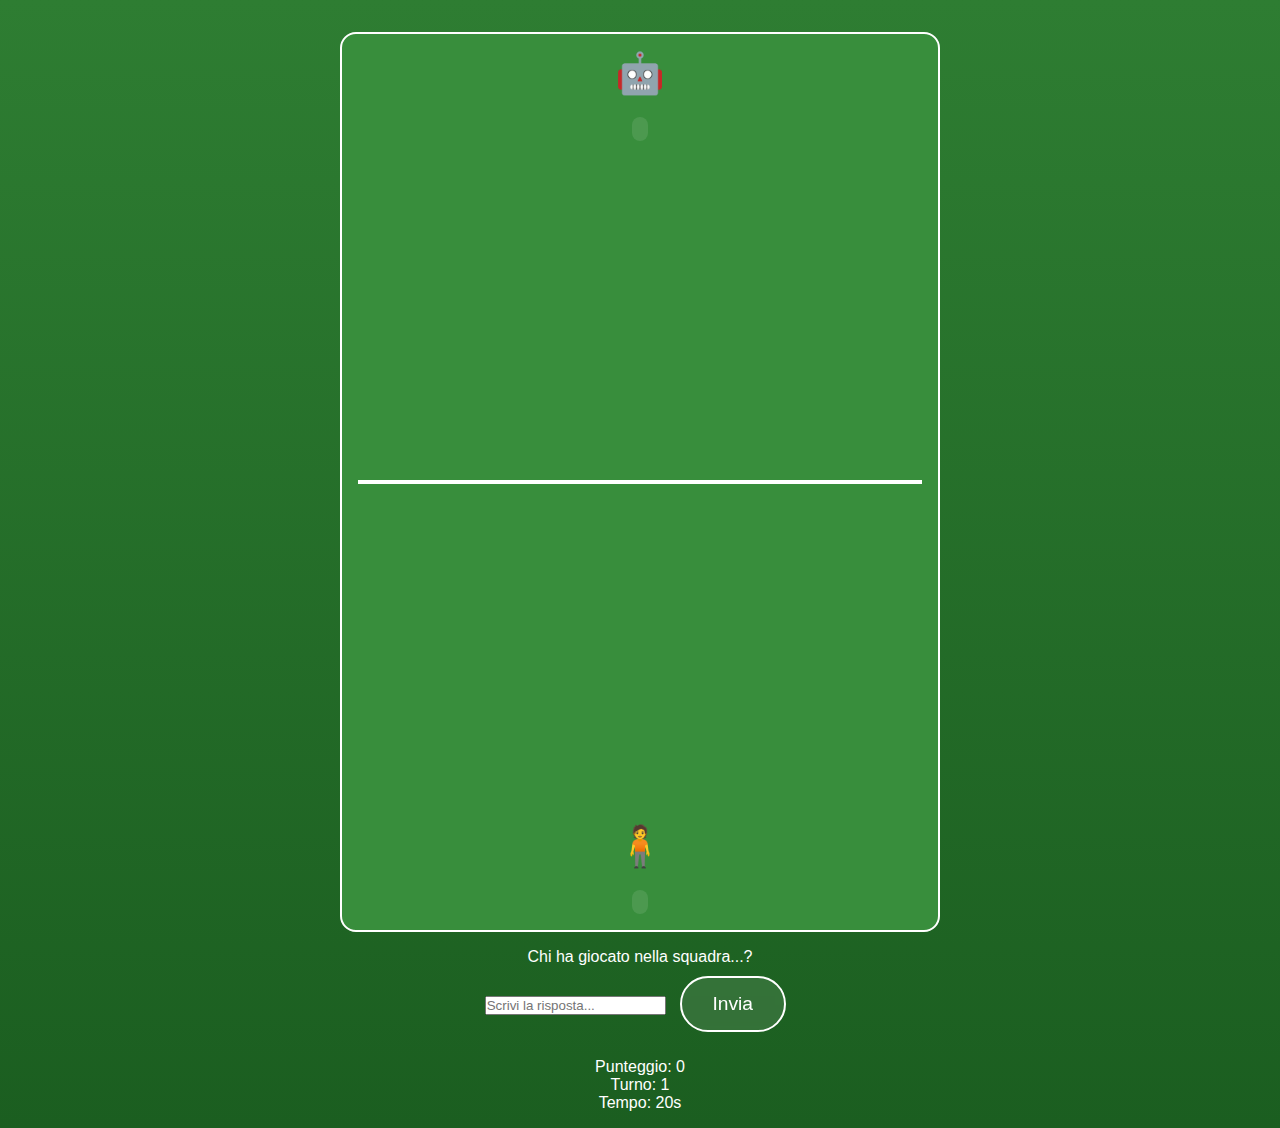
<file: cpu.html>
<!-- cpu.html -->
<!DOCTYPE html>
<html lang="it">
<head>
  <meta charset="UTF-8" />
  <meta name="viewport" content="width=device-width, initial-scale=1.0" />
  <title>Modalità vs Computer - Football Knowledge</title>
  <link rel="stylesheet" href="style.css" />
</head>
<body>
  <div class="game-screen">
    <div class="field-container vertical">
      <div class="player-zone opponent">
        <div class="icon" id="opponent-icon">🤖</div>
        <div id="opponent-info" class="info-box"></div>
      </div>

      <div class="field-center-line"></div>

      <div class="player-zone user">
        <div class="icon" id="user-icon">🧍</div>
        <div id="user-info" class="info-box"></div>
      </div>
    </div>

    <div id="question-box" class="question-section">
      <p id="question-text">Chi ha giocato nella squadra...?</p>
      <input type="text" id="user-input" placeholder="Scrivi la risposta..." autocomplete="off" />
      <button onclick="submitAnswer()">Invia</button>
    </div>

    <div id="game-stats">
      <div>Punteggio: <span id="score">0</span></div>
      <div>Turno: <span id="turn">1</span></div>
      <div id="timer">Tempo: <span id="seconds">20</span>s</div>
    </div>
  </div>

  <script src="cpu.js"></script>
</body>
</html>
</file>
<file: style.css>
/* style.css */
* {
  box-sizing: border-box;
  margin: 0;
  padding: 0;
}

body {
  font-family: Arial, sans-serif;
  background: linear-gradient(to bottom, #2e7d32, #1b5e20); /* verde campo */
  color: white;
  text-align: center;
  min-height: 100vh;
}

button {
  font-size: 1.2rem;
  padding: 0.8em 1.6em;
  margin: 0.5em;
  border: 2px solid white;
  border-radius: 1.5em;
  background: rgba(255, 255, 255, 0.1);
  color: white;
  backdrop-filter: blur(4px);
  cursor: pointer;
}

input[type=\"text\"] {
  padding: 0.6em;
  font-size: 1.1rem;
  border-radius: 1em;
  border: none;
  margin: 0.5em;
  text-align: center;
}

.hidden {
  display: none;
}

/* Intro screen */
.intro-screen {
  display: flex;
  flex-direction: column;
  align-items: center;
  justify-content: center;
  height: 100vh;
  font-size: 2.5rem;
  cursor: pointer;
}

.tap {
  font-size: 1.2rem;
  margin-top: 1em;
  opacity: 0.8;
}

.ball {
  display: inline-block;
  width: 1.1em;
  height: 1.1em;
  background-image: url('ball.png');
  background-size: cover;
  vertical-align: middle;
}

/* Game screen */
.game-screen {
  padding: 1em;
}

.field-container,
.field-container.vertical,
.field-container-horizontal {
  display: flex;
  flex-direction: column;
  justify-content: space-between;
  position: relative;
  border: 2px solid white;
  margin: 1em auto;
  background: #388e3c;
  border-radius: 1em;
  padding: 1em;
  width: 90%;
  max-width: 600px;
  aspect-ratio: 2/3;
}

.field-container-horizontal {
  flex-direction: row;
  aspect-ratio: 3/2;
}

.field-center-line {
  width: 100%;
  height: 4px;
  background: white;
  margin: 1em 0;
}

.player-zone {
  display: flex;
  flex-direction: column;
  align-items: center;
}

.icon {
  font-size: 2.5rem;
  margin-bottom: 0.5em;
}

.info-box {
  background: rgba(255,255,255,0.1);
  padding: 0.5em;
  border-radius: 0.5em;
  min-height: 1.5em;
}

/* Score & Timer */
#game-stats, #turn-timer {
  margin-top: 1em;
  font-size: 1rem;
}

/* 11v11 */
.team-side {
  width: 50%;
  padding: 1em;
}

.formation-grid {
  display: grid;
  grid-template-columns: repeat(4, 1fr);
  gap: 0.5em;
  margin-top: 1em;
}

.formation-grid div {
  background: rgba(255,255,255,0.1);
  border-radius: 0.4em;
  padding: 0.5em;
  min-height: 2em;
}

/* Chat */
#chat-toggle {
  position: fixed;
  bottom: 1em;
  right: 1em;
  font-size: 1.8rem;
  cursor: pointer;
}

#chat-box {
  position: fixed;
  bottom: 3.5em;
  right: 1em;
  width: 250px;
  background: rgba(0,0,0,0.8);
  padding: 0.5em;
  border-radius: 1em;
  max-height: 300px;
  overflow-y: auto;
}

#chat-messages {
  text-align: left;
  font-size: 0.9rem;
  margin-bottom: 0.5em;
}

#chat-input {
  width: 70%;
  padding: 0.4em;
  font-size: 1rem;
  border-radius: 0.5em;
  border: none;
}

#chat-box button {
  padding: 0.4em 0.8em;
  font-size: 0.9rem;
  margin-left: 0.5em;
}
</file>
